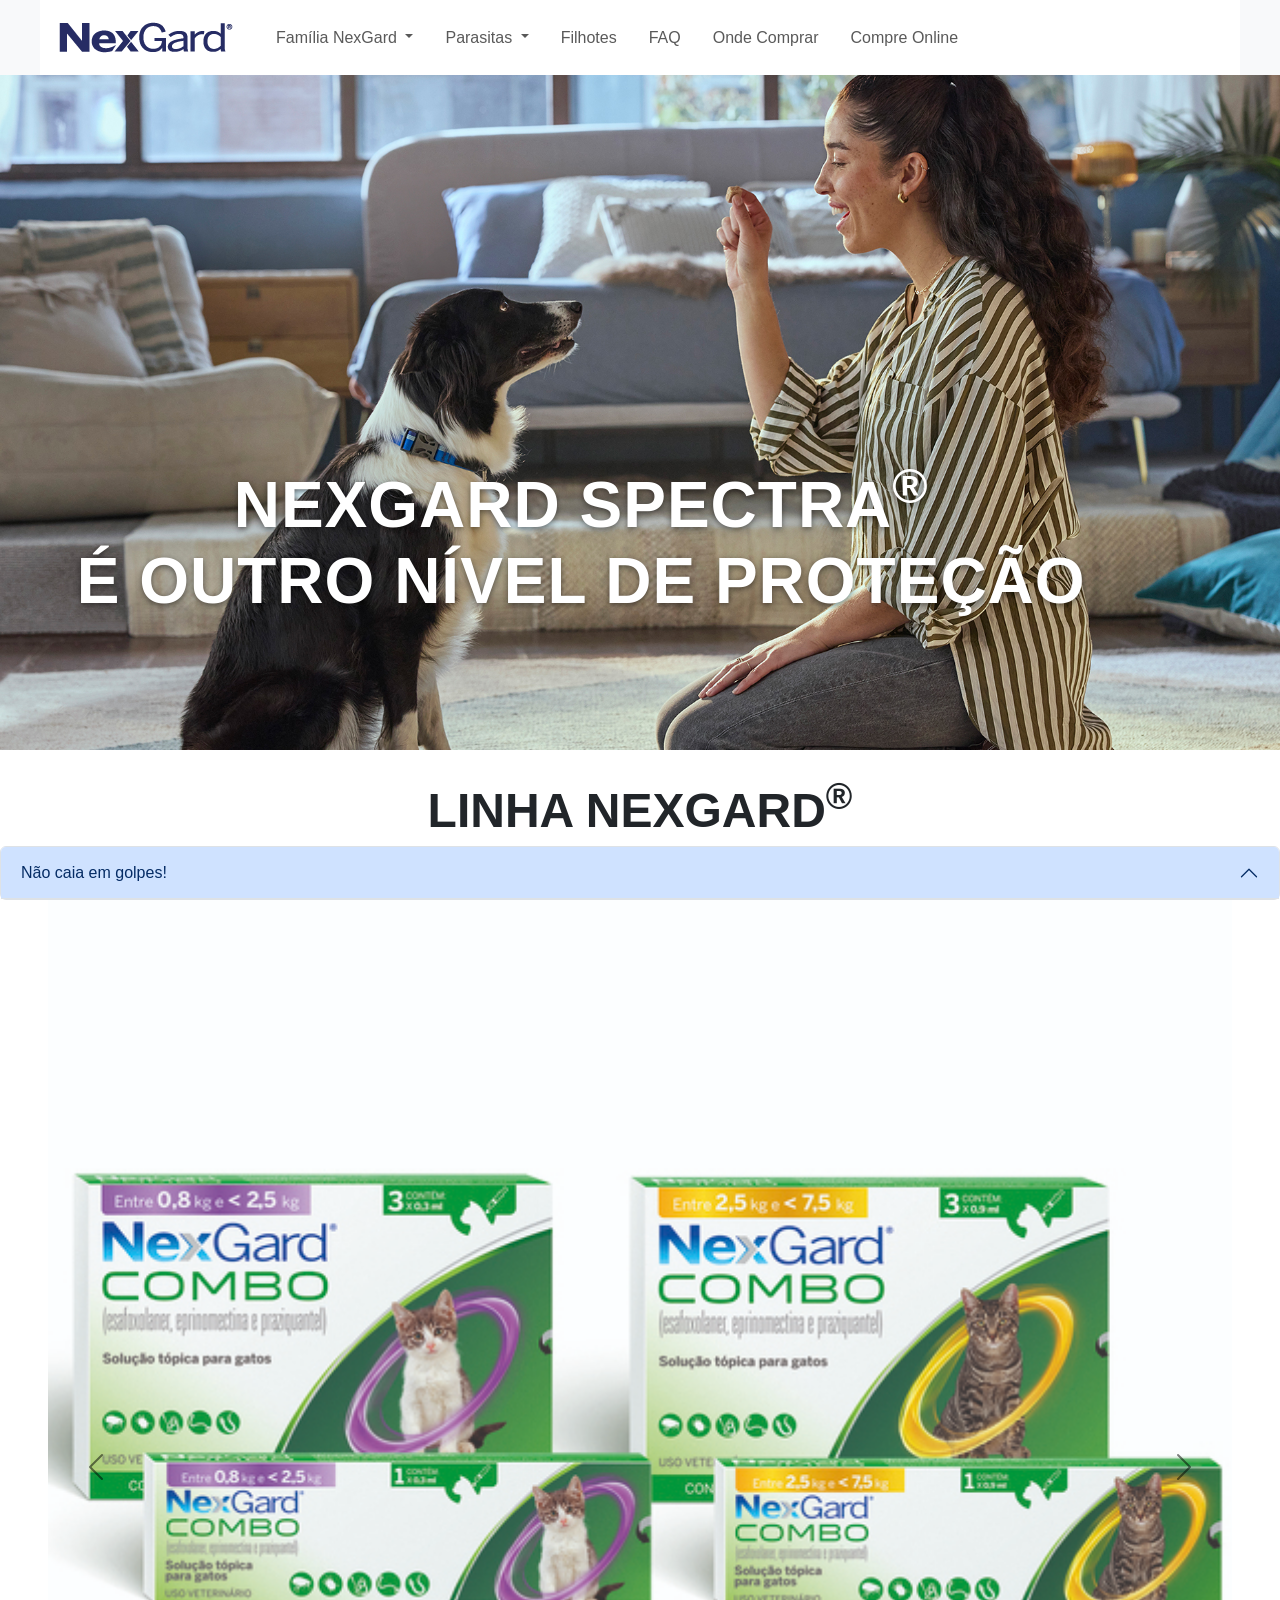
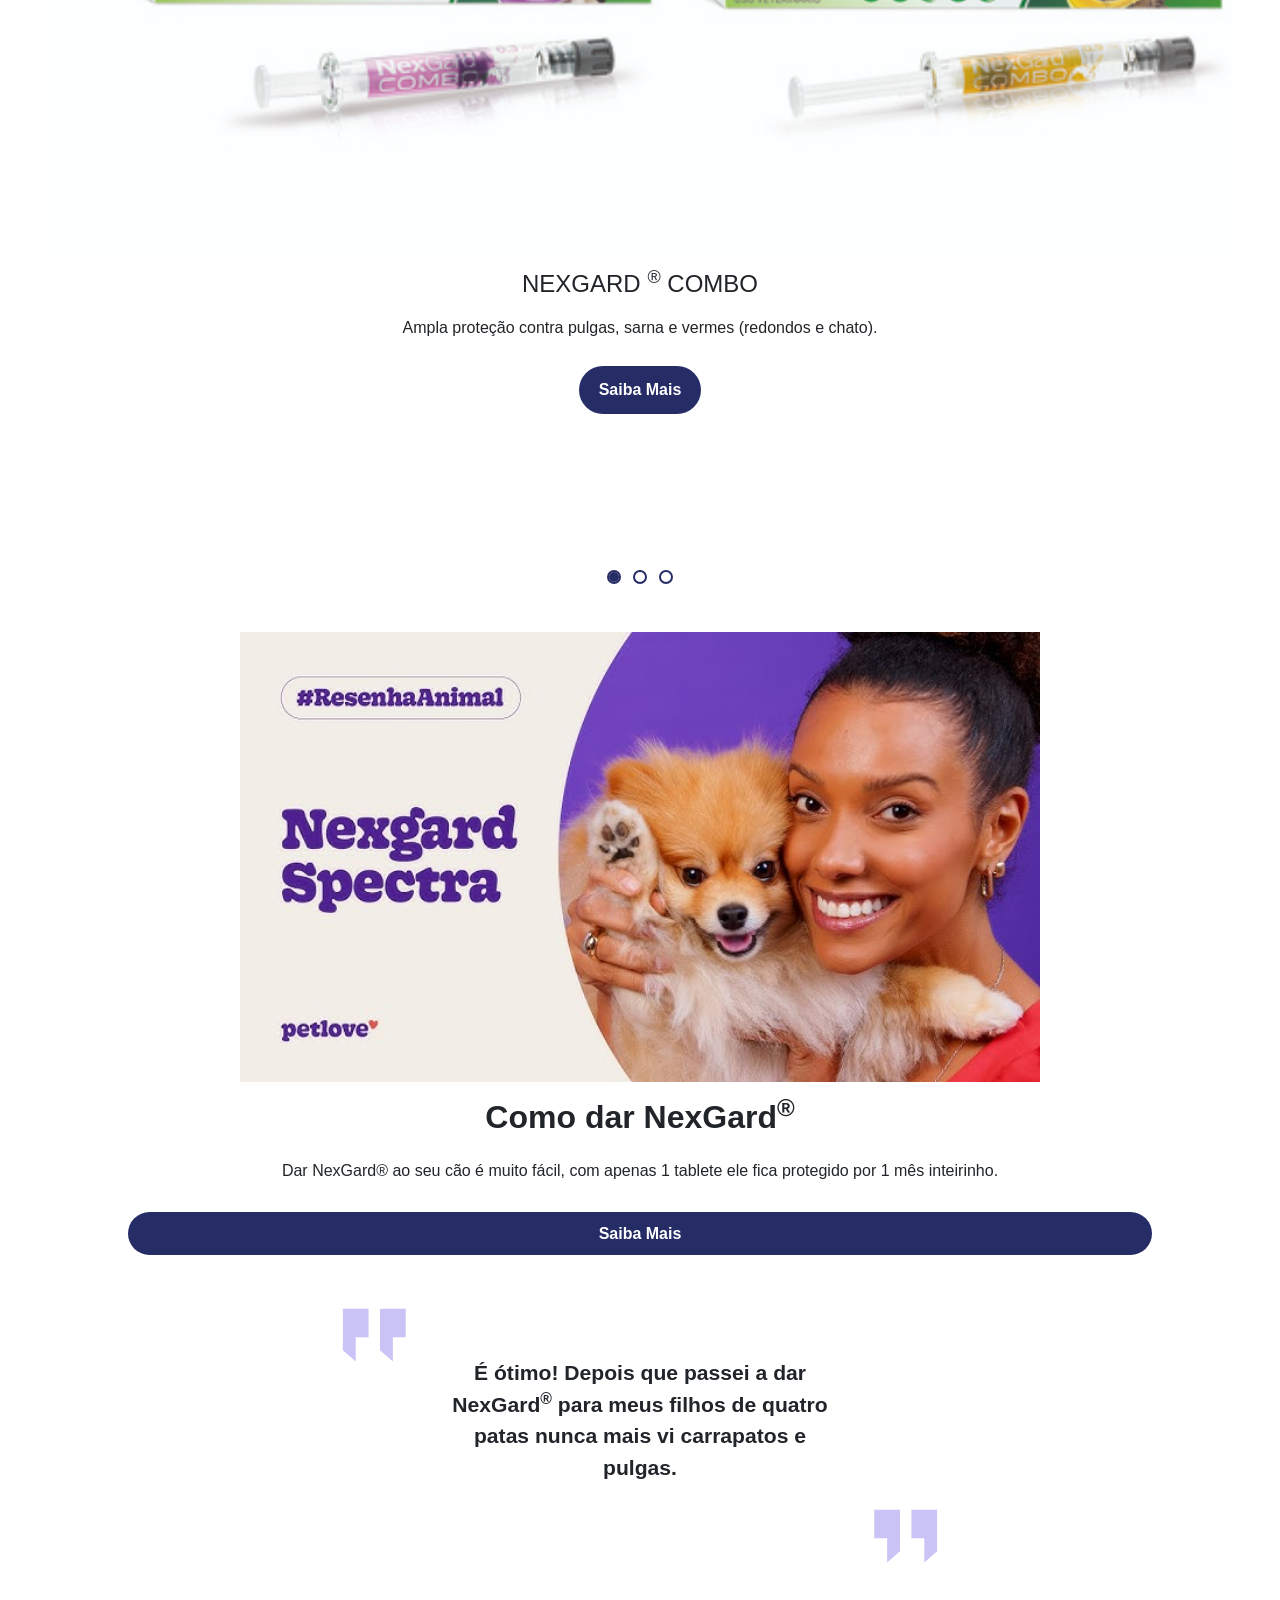
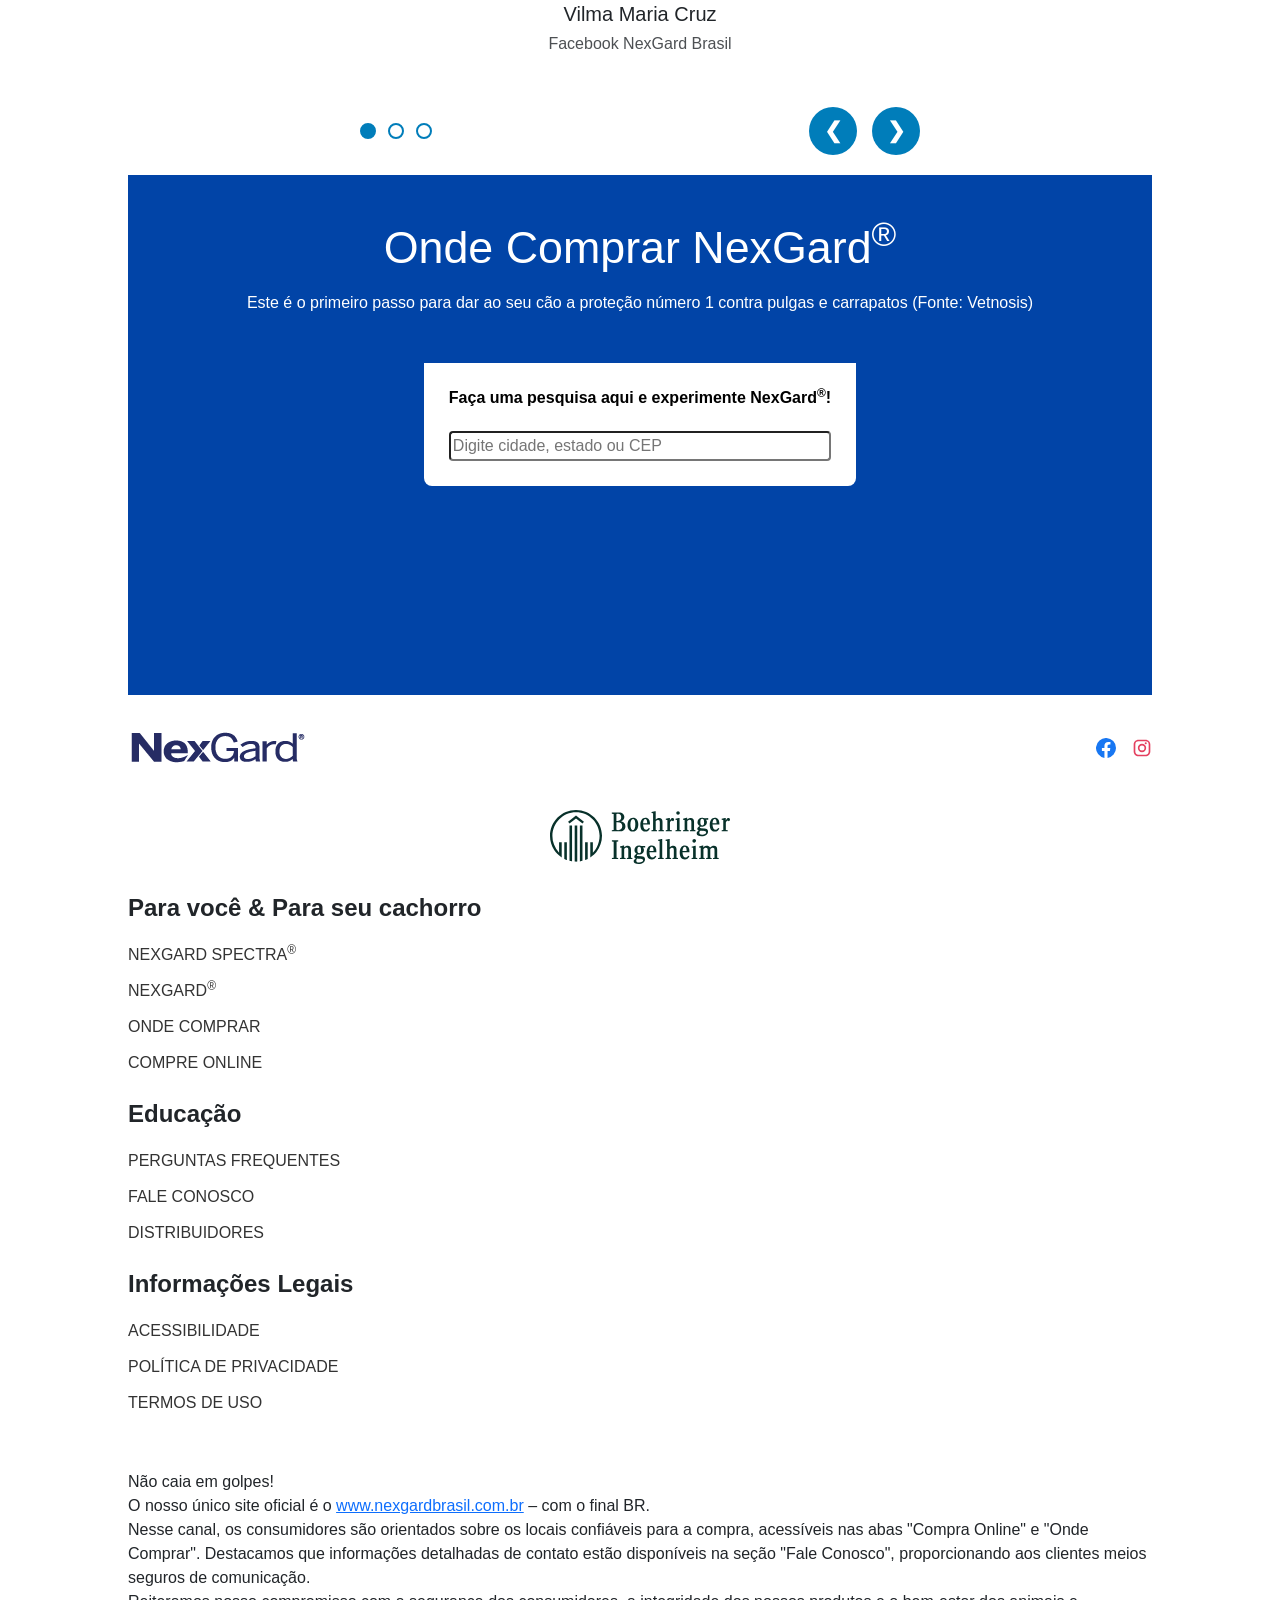
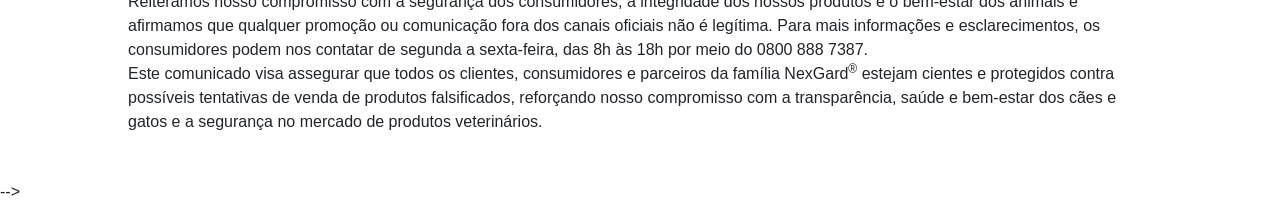
<file: index.html>
<!DOCTYPE html>
<html lang="pt-br">

<head>
    <meta charset="UTF-8">
    <meta name="viewport" content="width=device-width, initial-scale=1.0">
    <title>Nexgard</title>
    <link href="https://cdn.jsdelivr.net/npm/bootstrap@5.3.8/dist/css/bootstrap.min.css" rel="stylesheet"
        integrity="sha384-sRIl4kxILFvY47J16cr9ZwB07vP4J8+LH7qKQnuqkuIAvNWLzeN8tE5YBujZqJLB" crossorigin="anonymous">
    <link rel="stylesheet" href="css/style.css">
    <link rel="stylesheet" href="https://cdn.jsdelivr.net/npm/bootstrap-icons@1.11.3/font/bootstrap-icons.min.css">

</head>

<body>
    <header>
        <!-- Navegação -->
        <nav class="navbar navbar-expand-lg bg-body-tertiary">
            <div class="container-fluid nav_tamanho">

                
                <!-- Logo da marca -->
                <a class="navbar-brand" href="#" style="margin-left: 16px;">
                    <img src="./img/img-logo-nexgard.png" alt="Logo da marca Nexgard">
                </a>

                <button class="navbar-toggler" type="button" data-bs-toggle="collapse"
                    data-bs-target="#navbarSupportedContent" aria-controls="navbarSupportedContent"
                    aria-expanded="false" aria-label="Toggle navigation" style="margin-right: 16px;">
                    <span class="navbar-toggler-icon"></span>
                </button>

                <div class="collapse navbar-collapse nav_topo" id="navbarSupportedContent">

                    <!-- Navegação Conteúdo do Hambúrguer -->
                    <ul class="navbar-nav me-auto mb-2 mb-lg-0 ">

                        <!-- Redes sociais (só aparecem dentro do menu mobile/hambúrguer) -->
                        <li class="nav-item d-lg-none">
                            <div class="redes_sociais">
                                <a class="nav-link redes_sociais_itens" href="#">INSTAGRAM</a>
                                <a class="nav-link redes_sociais_itens" href="#">FACEBOOK</a>
                            </div>
                        </li>
                        <li class="d-lg-none">
                            <hr class="hr_eventos">
                        </li>

                        <!-- Primeiro Dropdown -->
                        <li class="nav-item dropdown">
                            <a class="nav-link dropdown-toggle" href="#" role="button" data-bs-toggle="dropdown"
                                aria-expanded="false">
                                Família NexGard
                            </a>
                            <ul class="dropdown-menu">
                                <li><a class="dropdown-item" href="#">Todos os produtos</a></li>
                                <li><a class="dropdown-item" href="#">NexGard</a></li>
                                <li><a class="dropdown-item" href="#">NexGard Spectra</a></li>
                                <li><a class="dropdown-item" href="#">NEXGARD COMBO</a></li>
                            </ul>
                        </li>
                        <li class="d-lg-none">
                            <hr class="hr_eventos">
                        </li>

                        <!-- Segundo Dropdown -->
                        <li class="nav-item dropdown">
                            <a class="nav-link dropdown-toggle" href="#" role="button" data-bs-toggle="dropdown"
                                aria-expanded="false">
                                Parasitas
                            </a>
                            <ul class="dropdown-menu">
                                <li><a class="dropdown-item" href="#">Tudo</a></li>
                                <li><a class="dropdown-item" href="#">Pulgas</a></li>
                                <li><a class="dropdown-item" href="#">Carrapatos</a></li>
                                <li><a class="dropdown-item" href="#">Sarnas</a></li>
                                <li><a class="dropdown-item" href="#">Vermes intestinais</a></li>
                            </ul>
                        </li>
                        <li class="d-lg-none">
                            <hr class="hr_eventos">
                        </li>

                        <!-- Outros links -->
                        <li class="nav-item"><a class="nav-link" href="#">Filhotes</a></li>
                        <li class="d-lg-none">
                            <hr class="hr_eventos">
                        </li>

                        <li class="nav-item"><a class="nav-link" href="#">FAQ</a></li>
                        <li class="d-lg-none">
                            <hr class="hr_eventos">
                        </li>

                        <li class="nav-item"><a class="nav-link" href="#">Onde Comprar</a></li>
                        <li class="d-lg-none">
                            <hr class="hr_eventos">
                        </li>

                        <li class="nav-item"><a class="nav-link" href="#">Compre Online</a></li>

                    </ul>
                </div>
            </div>
        </nav>
    </header>

    <main>
        <!-- Banner: uma única <picture>, troca de imagem conforme o tamanho de tela -->     
        <div class="banner-wrapper">
            <picture>
                <source media="(min-width: 768px)" srcset="./img/Nexgard-Banner.jpg">
                <img src="./img/Nexgard-Banner-menor.jpg" alt="Nexgard Spectra é outro nível de proteção"
                    class="banner-img">
            </picture>

            <div class="conteudo-banner">
                <h3>NEXGARD SPECTRA<sup>®</sup>
                    <br>
                    É OUTRO NÍVEL DE PROTEÇÃO
                </h3>
            </div>
        </div>

        <!-- Carrosel de vendas de produtos -->
        <div id="carouselProdutos" class="carousel slide">
            <div class="carousel-indicators">
                <button type="button" data-bs-target="#carouselProdutos" data-bs-slide-to="0" class="active"
                    aria-current="true" aria-label="Slide 1"></button>
                <button type="button" data-bs-target="#carouselProdutos" data-bs-slide-to="1"
                    aria-label="Slide 2"></button>
                <button type="button" data-bs-target="#carouselProdutos" data-bs-slide-to="2"
                    aria-label="Slide 3"></button>
            </div>
            <h2 id="linha-nexgard">LINHA NEXGARD<sup>®</sup></h2>
            <div class="carousel-inner">

                <div class="carousel-item active">

                    <div class="carrosel-conteudo ">

                        <img src="./img/foto-gatos-seringa (2).jpg" class="d-block w-100" alt="...">
                        <h4>NEXGARD <sup>®</sup> COMBO</h4>
                        <p>Ampla proteção contra pulgas, sarna e vermes (redondos e chato).</p>
                        <a href="#">Saiba Mais</a>
                    </div>
                </div>

                <div class="carousel-item">
                    <div class="carrosel-conteudo ">
                        <img src="./img/Nexgard Embalagens.jpg" class="d-block w-100" alt="...">
                        <h4>NEXGARD <sup>®</sup></h4>
                        <p>Proteção na medida certa contra pulgas e carrapatos.</p>
                        <a href="#">Saiba Mais</a>
                    </div>
                </div>
                <div class="carousel-item">
                    <div class="carrosel-conteudo ">
                        <img src="./img/Spectra Embalagens.jpg" class="d-block w-100" alt="...">
                        <h4>NEXGARD SPECTRA<sup>®</sup></h4>
                        <p>Proteção completa contra sarnas, pulgas, carrapatos e até vermes.</p>
                        <a href="#">Saiba Mais</a>
                    </div>
                </div>
            </div>
            <button class="carousel-control-prev" type="button" data-bs-target="#carouselProdutos" data-bs-slide="prev">
                <span class="carousel-control-prev-icon" aria-hidden="true"></span>
                <span class="visually-hidden">Previous</span>
            </button>
            <button class="carousel-control-next" type="button" data-bs-target="#carouselProdutos" data-bs-slide="next">
                <span class="carousel-control-next-icon" aria-hidden="true"></span>
                <span class="visually-hidden">Next</span>
            </button>
        </div>

        <!-- Videos -->
         <div class="video">
            <img src="./img/substituto-video.jpg" alt="">
            <h2>Como dar NexGard<sup>®</sup></h2>
            <p>Dar NexGard® ao seu cão é muito fácil, com apenas 1 tablete ele fica protegido por 1 mês inteirinho. </p>
            <a href="#">Saiba Mais</a>
        </div>

        <!-- Carrossel de comentários -->
        <div id="carouselComentarios" class="carousel slide">

            <!-- Parte de Conteudo Carrosel -->
            <div class="carousel-inner">

                <!-- Slide 1 -->
                <div class="carousel-item active">
                    <div class="comentarios">
                        <div class="texto-comentario">
                            <svg xmlns="http://www.w3.org/2000/svg" viewBox="0 0 56 45" class="aspas-svg">
                                <g fill="#C9C4F5">
                                    <path d="M2 4h18v20H11v17L2 33V4z" />
                                    <path d="M28 4h18v20H37v17l-9-8V4z" />
                                </g>
                            </svg>

                            <h4>
                                É ótimo! Depois que passei a dar
                                NexGard<sup>®</sup> para meus filhos de
                                quatro patas nunca mais vi carrapatos
                                e pulgas.
                            </h4>

                            <svg xmlns="http://www.w3.org/2000/svg" viewBox="0 0 56 45" class="aspas-svg-invertida">
                                <g fill="#C9C4F5">
                                    <path d="M2 4h18v20H11v17L2 33V4z" />
                                    <path d="M28 4h18v20H37v17l-9-8V4z" />
                                </g>
                            </svg>
                        </div>
                        <div class="pessoas">
                            <h5>Vilma Maria Cruz</h5>
                            <h6>Facebook NexGard Brasil</h6>
                        </div>

                    </div>
                </div>

                <!-- Slide 2 -->
                <div class="carousel-item">

                    <div class="comentarios">
                        <div class="texto-comentario">
                            <svg xmlns="http://www.w3.org/2000/svg" viewBox="0 0 56 45" class="aspas-svg">
                                <g fill="#C9C4F5">
                                    <path d="M2 4h18v20H11v17L2 33V4z" />
                                    <path d="M28 4h18v20H37v17l-9-8V4z" />
                                </g>
                            </svg>

                            <h4>
                                Nossos peludinhos livres de pulgas
                                e carrapatos só com NexGard<sup>®</sup>.
                                Esse sim é diferente.
                            </h4>

                            <svg xmlns="http://www.w3.org/2000/svg" viewBox="0 0 56 45" class="aspas-svg-invertida">
                                <g fill="#C9C4F5">
                                    <path d="M2 4h18v20H11v17L2 33V4z" />
                                    <path d="M28 4h18v20H37v17l-9-8V4z" />
                                </g>
                            </svg>
                        </div>
                        <div class="pessoas">
                            <h5>Wilson Silla</h5>
                            <h6>Facebook NexGard Brasil</h6>
                        </div>
                    </div>

                </div>

                <!-- Slide 3 -->
                <div class="carousel-item">

                    <div class="comentarios">
                        <div class="texto-comentario">
                            <svg xmlns="http://www.w3.org/2000/svg" viewBox="0 0 56 45" class="aspas-svg">
                                <g fill="#C9C4F5">
                                    <path d="M2 4h18v20H11v17L2 33V4z" />
                                    <path d="M28 4h18v20H37v17l-9-8V4z" />
                                </g>
                            </svg>

                            <h4>
                                Gosto do resultado nos meus cães.
                            </h4>

                            <svg xmlns="http://www.w3.org/2000/svg" viewBox="0 0 56 45" class="aspas-svg-invertida">
                                <g fill="#C9C4F5">
                                    <path d="M2 4h18v20H11v17L2 33V4z" />
                                    <path d="M28 4h18v20H37v17l-9-8V4z" />
                                </g>
                            </svg>
                        </div>

                        <div class="pessoas">
                            <h5>Vladimir Ramos</h5>
                            <h6>Facebook NexGard Brasil</h6>
                        </div>

                    </div>

                </div>

            </div>

            <div class="comentarios-navegacao">

                <div class="comentarios-indicadores">

                    <button type="button" data-bs-target="#carouselComentarios" data-bs-slide-to="0" class="active">
                    </button>

                    <button type="button" data-bs-target="#carouselComentarios" data-bs-slide-to="1">
                    </button>

                    <button type="button" data-bs-target="#carouselComentarios" data-bs-slide-to="2">
                    </button>

                </div>

                <div class="comentarios-setas">

                    <button class="seta" type="button" data-bs-target="#carouselComentarios" data-bs-slide="prev">

                        ❮

                    </button>

                    <button class="seta" type="button" data-bs-target="#carouselComentarios" data-bs-slide="next">

                        ❯

                    </button>

                </div>

            </div>

        </div>

        <!-- Onde comprar -->
        <div class="onde-comprar">
            <h2>Onde Comprar NexGard<sup>®</sup></h2>
            <p>Este é o primeiro passo para dar ao seu cão a proteção número 1 contra pulgas e carrapatos (Fonte:
                Vetnosis)</p>
            <div class="caixa">
                <h3>Faça uma pesquisa aqui e experimente NexGard<sup>®</sup>!</h3>
                <form action="">
                    <input type="text" id="local" placeholder="Digite cidade, estado ou CEP">
                </form>
            </div>

        </div>

        <!-- Logo e redes sociais icones -->
        <div class="final">
            <img src="./img/img-logo-nexgard.png" alt="Logo da marca Nexgard">

            <!-- Redes sociais icones -->
            <div style="display:flex; gap:16px; align-items:center;">
                <!-- Facebook -->
                <a href="https://www.facebook.com/brasilnexgard/" target="_blank" title="Facebook">
                    <svg xmlns="http://www.w3.org/2000/svg" width="20" height="20" fill="#1877F2" viewBox="0 0 24 24">
                        <path
                            d="M24 12a12 12 0 1 0-13.88 11.85v-8.39H7.08V12h3.04V9.36c0-3 1.79-4.67 4.53-4.67 1.31 0 2.68.23 2.68.23v2.95h-1.51c-1.49 0-1.95.93-1.95 1.88V12h3.32l-.53 3.46h-2.79v8.39A12 12 0 0 0 24 12z" />
                    </svg>
                </a>

                <!-- Instagram -->
                <a href="https://www.instagram.com/nexgardbrasil/" target="_blank" title="Instagram">
                    <svg xmlns="http://www.w3.org/2000/svg" width="20" height="20" fill="#E4405F" viewBox="0 0 24 24">
                        <path
                            d="M7.75 2C4.57 2 2 4.57 2 7.75v8.5C2 19.43 4.57 22 7.75 22h8.5C19.43 22 22 19.43 22 16.25v-8.5C22 4.57 19.43 2 16.25 2h-8.5zm0 2h8.5A3.75 3.75 0 0 1 20 7.75v8.5A3.75 3.75 0 0 1 16.25 20h-8.5A3.75 3.75 0 0 1 4 16.25v-8.5A3.75 3.75 0 0 1 7.75 4zm8.75 1a1.25 1.25 0 1 0 0 2.5 1.25 1.25 0 0 0 0-2.5zM12 7a5 5 0 1 0 5 5 5 5 0 0 0-5-5zm0 2a3 3 0 1 1-3 3 3 3 0 0 1 3-3z" />
                    </svg>
                </a>
            </div>
        </div>
    </main>

    <footer>
        <div class="footer-top">
            <div class="caixa01">
                <img src="./img/Boehringer_Logo_RGB_Dark-Green.svg" alt="logo da Boehringer Ingelheim">


            </div>
            <div class="caixa02">
                <h4>Para você & Para seu cachorro</h4>

                <a href="https://nexgardbrasil.com.br/cachorro/produtos/nexgard-spectra">NEXGARD SPECTRA<sup>®</sup></a>
                <a href="https://nexgardbrasil.com.br/cachorro/produtos/nexgard">NEXGARD<sup>®</sup></a>
                <a href="https://nexgardbrasil.com.br/onde-comprar">ONDE COMPRAR</a>
                <a href="https://nexgardbrasil.com.br/compre-online">COMPRE ONLINE</a>
            </div>
            <div class="caixa03">
                <h4>Educação</h4>

                <a href="https://nexgardbrasil.com.br/perguntas-frequentes">PERGUNTAS FREQUENTES</a>
                <a href="https://nexgardbrasil.com.br/fale-conosco">FALE CONOSCO</a>
                <a href="https://nexgardbrasil.com.br/distribuidores">DISTRIBUIDORES</a>
            </div>
            <div class="caixa04">
                <h4>Informações Legais</h4>

                <a href="https://www.boehringer-ingelheim.com.br/acessibilidade-bi">ACESSIBILIDADE</a>
                <a href="https://www.boehringer-ingelheim.com.br/politica-de-privacidade">POLÍTICA DE PRIVACIDADE</a>
                <a href="https://www.boehringer-ingelheim.com.br/termos-de-uso">TERMOS DE USO</a>
            </div>
        </div>
        <div class="footer-bottom">
            <p>Não caia em golpes!&nbsp;<br>O nosso único site oficial é o <a
                    href="http://www.nexgardbrasil.com.br/">www.nexgardbrasil.com.br</a> – com o final BR.
                &nbsp;<br>Nesse canal, os consumidores são orientados sobre os locais confiáveis para a compra,
                acessíveis nas abas "Compra Online" e "Onde Comprar". Destacamos que informações detalhadas de contato
                estão disponíveis na seção "Fale Conosco", proporcionando aos clientes meios seguros de
                comunicação.&nbsp;<br>Reiteramos nosso compromisso com a segurança dos consumidores, a integridade dos
                nossos produtos e o bem-estar dos animais e afirmamos que qualquer promoção ou comunicação fora dos
                canais oficiais não é legítima. Para mais informações e esclarecimentos, os consumidores podem nos
                contatar de segunda a sexta-feira, das 8h às 18h por meio do 0800 888 7387.&nbsp;<br>Este comunicado
                visa assegurar que todos os clientes, consumidores e parceiros da família NexGard<sup>®</sup> estejam
                cientes e protegidos contra possíveis tentativas de venda de produtos falsificados, reforçando nosso
                compromisso com a transparência, saúde e bem-estar dos cães e gatos e a segurança no mercado de produtos
                veterinários.&nbsp;</p>
        </div>
    </footer>







    <!-- Não caia em golpes. depois tem que abrir --> -->
    <section>
        <div class="accordion" id="accordionExample">
            <div class="accordion-item">
                <h2 class="accordion-header">
                    <button class="accordion-button" type="button" data-bs-toggle="collapse"
                        data-bs-target="#collapseOne" aria-expanded="true" aria-controls="collapseOne">
                        Não caia em golpes!
                    </button>
                </h2>
                <div id="collapseOne" class="accordion-collapse collapse" data-bs-parent="#accordionExample">
                    <div class="accordion-body">
                        <p>O nosso único site oficial é o <a
                                href="https://nexgardbrasil.com.br">www.nexgardbrasil.com.br</a> – com o final BR.
                            &nbsp;<br>Nesse canal, os consumidores são orientados sobre os locais confiáveis para a
                            compra,
                            acessíveis nas abas "Compra Online" e "Onde Comprar". Destacamos que informações detalhadas
                            de
                            contato estão disponíveis na seção "Fale Conosco", proporcionando aos clientes meios seguros
                            de
                            comunicação.&nbsp;</p>
                        <p><br>Reiteramos nosso compromisso com a segurança dos consumidores, a integridade dos nossos
                            produtos e o bem-estar dos animais e afirmamos que qualquer promoção ou comunicação fora dos
                            canais oficiais não é legítima. Para mais informações e esclarecimentos, os consumidores
                            podem nos contatar de segunda a sexta-feira, das 8h às 18h por meio do 0800 888 7387.&nbsp;
                        </p>
                        <p><br>Este comunicado visa assegurar que todos os clientes, consumidores e parceiros da família
                            NEXGARD® estejam cientes e protegidos contra possíveis tentativas de venda de produtos
                            falsificados, reforçando nosso compromisso com a transparência, saúde e bem-estar dos cães e
                            gatos e a segurança no mercado de produtos veterinários.&nbsp;<br>&nbsp;</p>
                    </div>
                </div>
            </div>

        </div>
    </section>

    <script src="https://cdn.jsdelivr.net/npm/bootstrap@5.3.8/dist/js/bootstrap.bundle.min.js"
        integrity="sha384-FKyoEForCGlyvwx9Hj09JcYn3nv7wiPVlz7YYwJrWVcXK/BmnVDxM+D2scQbITxI"
        crossorigin="anonymous">
    </script>

    <script>
        const carousel = document.querySelector("#carouselComentarios");

        carousel.addEventListener("slid.bs.carousel", function (e) {

            const indicadores = document.querySelectorAll(".comentarios-indicadores button");

            indicadores.forEach(btn => btn.classList.remove("active"));

            indicadores[e.to].classList.add("active");

        });
    </script>
</body>

</html>
</file>
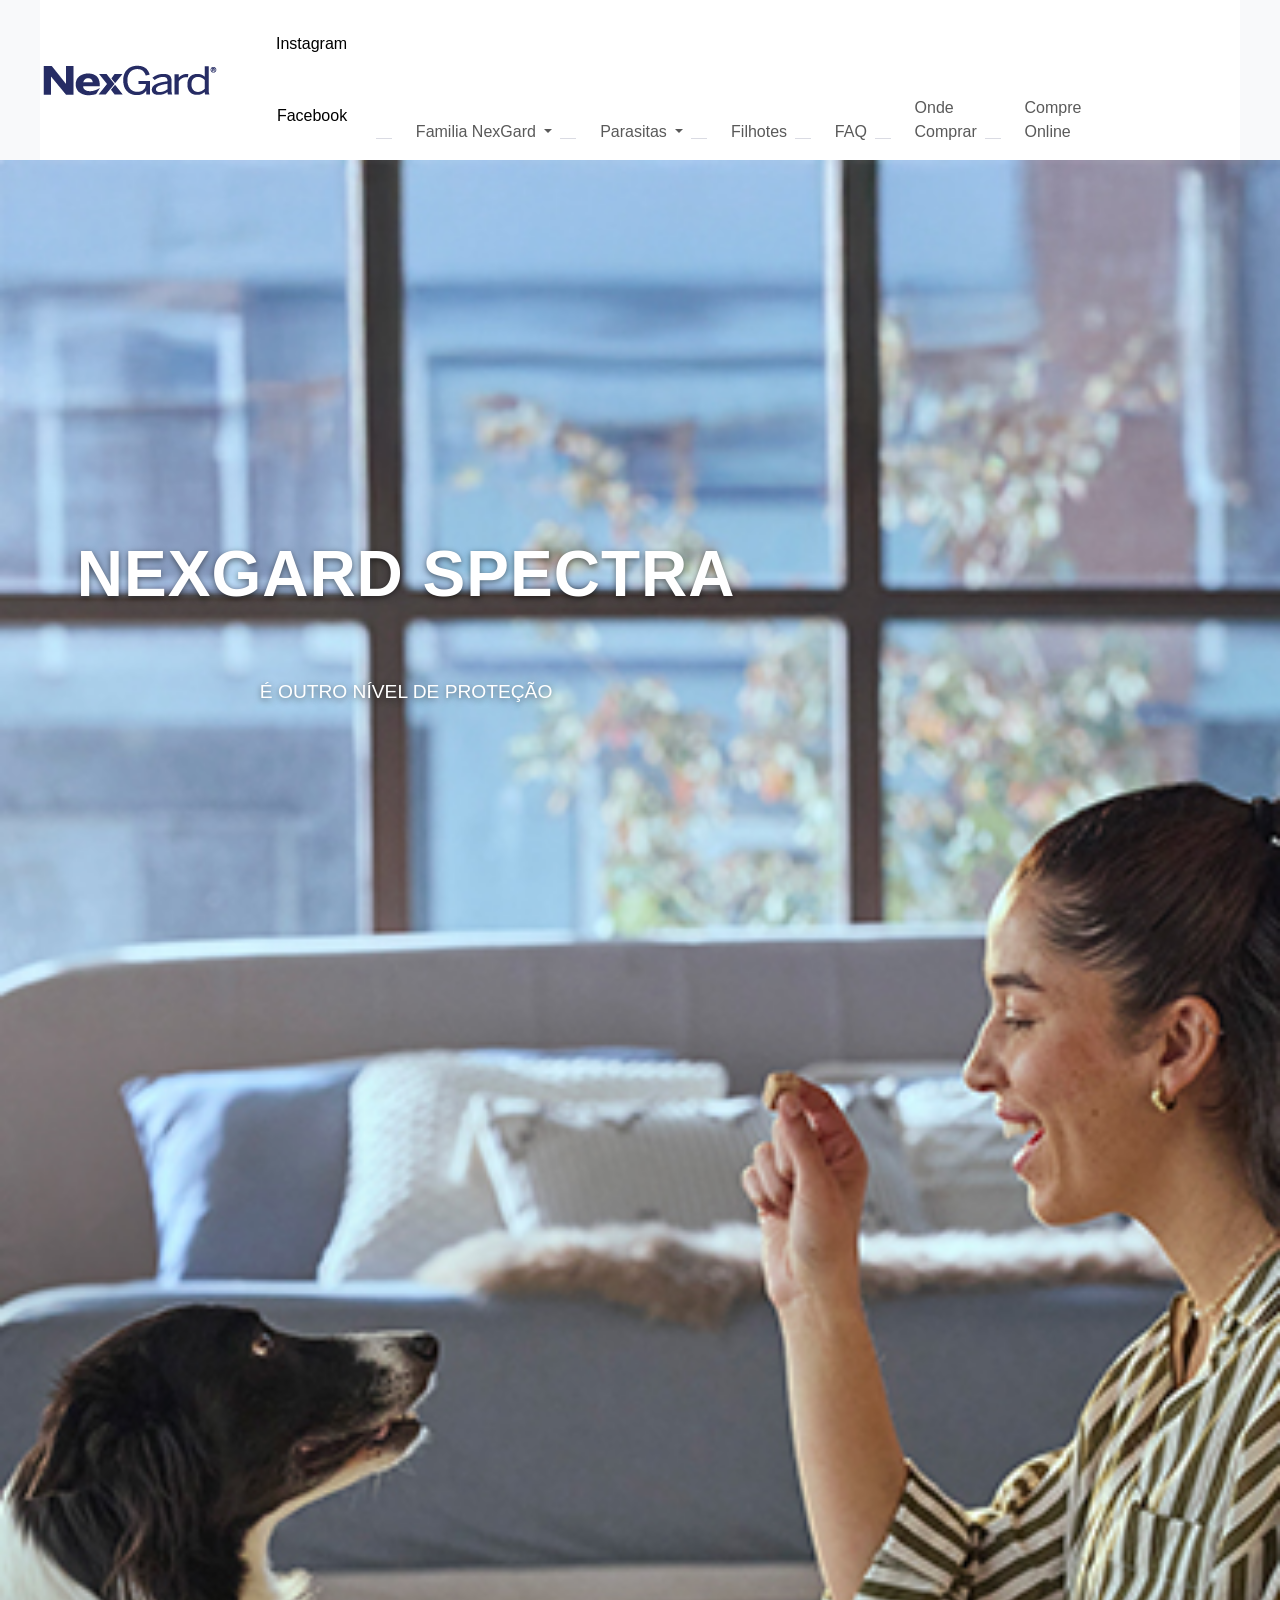
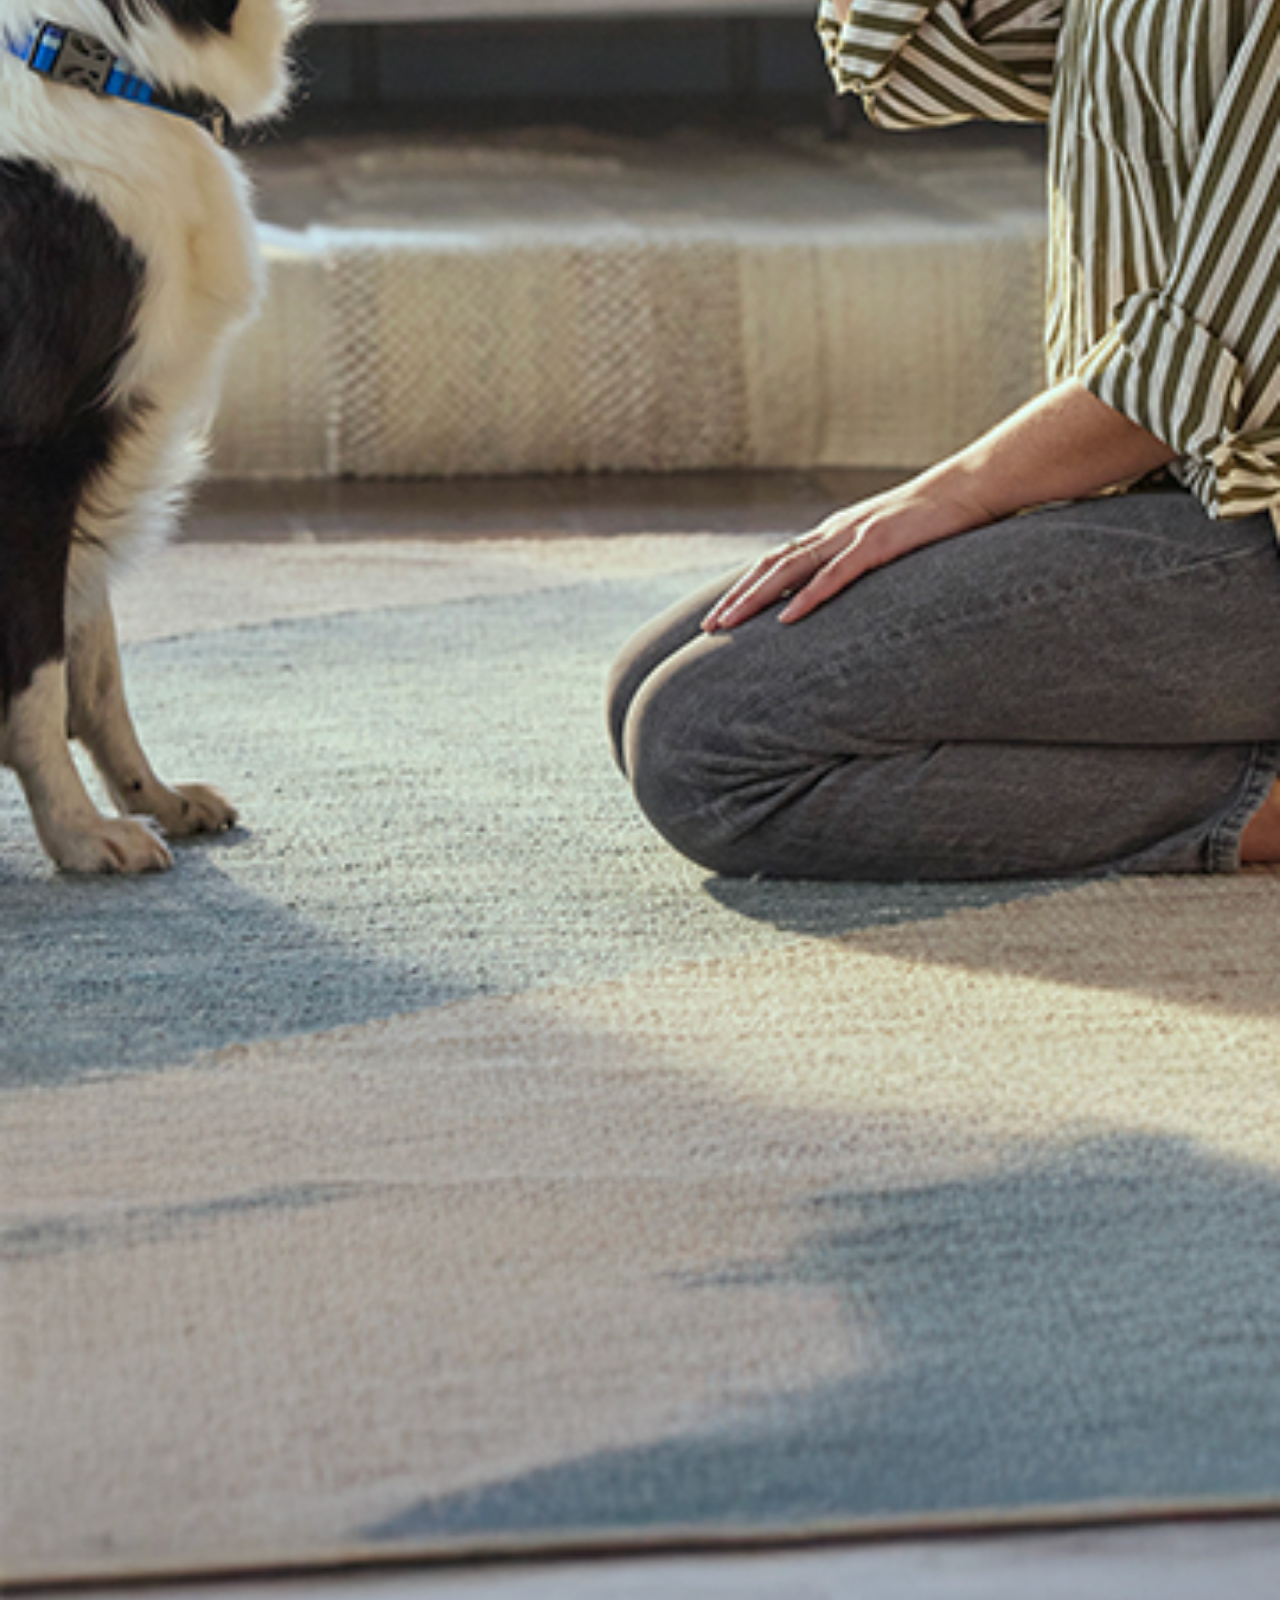
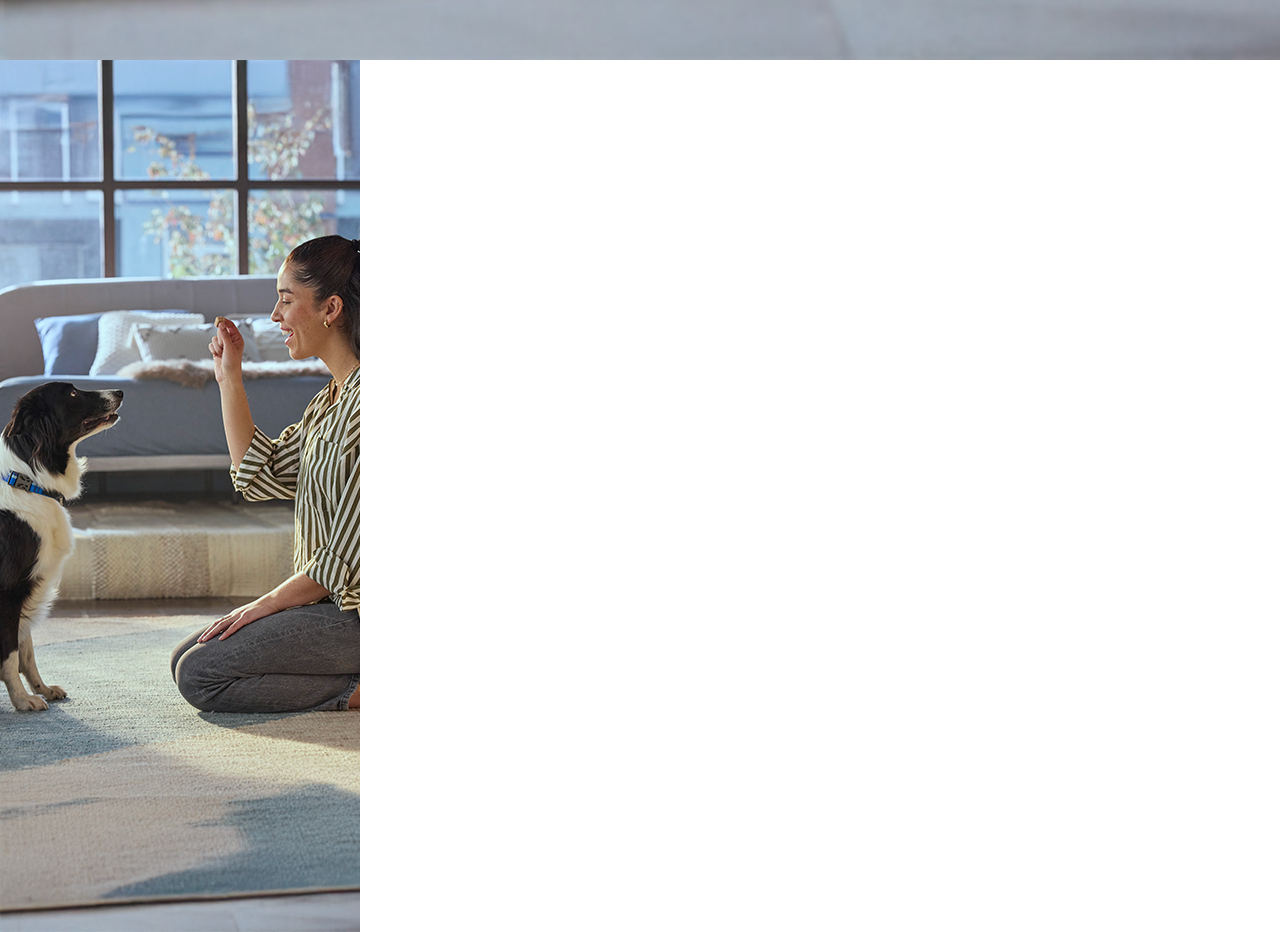
<file: oi.html>
<!DOCTYPE html>
<html lang="pt-br">

<head>
    <meta charset="UTF-8">
    <meta name="viewport" content="width=device-width, initial-scale=1.0">
    <title>Nexgard</title>
    <link href="https://cdn.jsdelivr.net/npm/bootstrap@5.3.8/dist/css/bootstrap.min.css" rel="stylesheet"
        integrity="sha384-sRIl4kxILFvY47J16cr9ZwB07vP4J8+LH7qKQnuqkuIAvNWLzeN8tE5YBujZqJLB" crossorigin="anonymous">
    <link rel="stylesheet" href="./css/style.css">

</head>

<body>
    <header>
        <!-- Navegação -->
        <nav class="navbar navbar-expand-lg bg-body-tertiary">
            <div class="container-fluid nav_tamanho ">

                <!-- Logo da marca -->
                <a class="navbar-brand" href="#"><img src="./img/img-logo-nexgard.png" alt="Logo da marca Nexgard"></a>

                <!-- Não sei -->
                <button class="navbar-toggler" type="button" data-bs-toggle="collapse"
                    data-bs-target="#navbarSupportedContent" aria-controls="navbarSupportedContent"
                    aria-expanded="false" aria-label="Toggle navigation">
                    <span class="navbar-toggler-icon"></span>
                </button>
                <div class="collapse navbar-collapse nav_topo" id="navbarSupportedContent">

                    <!-- Navegação Conteudo do Hamburguer -->
                    <ul class="navbar-nav me-auto mb-2 mb-lg-0 align-items-end">
                        <!-- Redes sociais -->
                        <div class="redes_sociais">
                            <li class="nav-item redes_sociais_itens">
                                <a class="nav-link active" aria-current="page" href="#">Instagram</a>
                            </li>
                            <li class="nav-item redes_sociais_itens">
                                <a class="nav-link active" aria-current="page" href="#">Facebook</a>
                            </li>
                        </div>

                        <!-- 2 Dropdown - Primeiro Dropdown -->
                        <hr class="hr_eventos">
                        <li class="nav-item dropdown">
                            <a class="nav-link dropdown-toggle" href="#" role="button" data-bs-toggle="dropdown"
                                aria-expanded="false">
                                Familia NexGard
                            </a>
                            <ul class="dropdown-menu">
                                <li><a class="dropdown-item" href="#">Todos os produtos</a></li>
                                <li><a class="dropdown-item" href="#">NexGard</a></li>
                                <li><a class="dropdown-item" href="#">NexGard Spectra</a></li>
                                <li><a class="dropdown-item" href="#">NEXGARD COMBO</a></li>
                            </ul>
                        </li>

                        <!-- Segundo Dropdown -->
                        <hr class="hr_eventos">
                        <li class="nav-item dropdown">
                            <a class="nav-link dropdown-toggle" href="#" role="button" data-bs-toggle="dropdown"
                                aria-expanded="false">
                                Parasitas
                            </a>
                            <ul class="dropdown-menu">
                                <li><a class="dropdown-item" href="#">Tudo</a></li>
                                <li><a class="dropdown-item" href="#">Pulgas</a></li>
                                <li><a class="dropdown-item" href="#">Carrapatos</a></li>
                                <li><a class="dropdown-item" href="#">Sarnas</a></li>
                                <li><a class="dropdown-item" href="#">Vermes intestinais</a></li>

                            </ul>
                        </li>

                        <!-- Lista de outros links da nav -->
                        <hr class="hr_eventos">
                        <li class="nav-item">
                            <a class="nav-link" href="#">Filhotes</a>
                        </li>
                        <hr class="hr_eventos">

                        <li class="nav-item">
                            <a class="nav-link" href="#">FAQ</a>
                        </li>
                        <hr class="hr_eventos">

                        <li class="nav-item">
                            <a class="nav-link" href="#">Onde Comprar</a>
                        </li>
                        <hr class="hr_eventos">

                        <li class="nav-item">
                            <a class="nav-link" href="#">Compre Online</a>
                        </li>
                    </ul>
                </div>
            </div>
        </nav>
    </header>
    <main>
        <!-- Banner -->
        <div class="banner-mobile">
            <picture><img src="./img/Nexgard-Banner-menor.jpg" alt="Nexgard Spectra é outro nível de proteção" class="img-fluid w-100">
            </picture>
        </div>
        <div class="banner">
            <picture>
                <img src="./img/Nexgard-Banner-menor.jpg" alt="Nexgard Spectra é outro nível de proteção" class="img-fluid">
            </picture>
        </div>
        <div class="conteudo-banner">
            <h3>NEXGARD SPECTRA </h3>
            <br></br>
            <p>É OUTRO NÍVEL DE PROTEÇÃO</p>
        </div>


    </main>




    <script src="https://cdn.jsdelivr.net/npm/bootstrap@5.3.8/dist/js/bootstrap.bundle.min.js"
        integrity="sha384-FKyoEForCGlyvwx9Hj09JcYn3nv7wiPVlz7YYwJrWVcXK/BmnVDxM+D2scQbITxI"
        crossorigin="anonymous"></script>
</body>

</html>
</file>
<file: css/style.css>
* --- Para não interferir no bootstrap --- */
*,
*::before,
*::after {
    box-sizing: border-box;
}

body {
    font-family: Arial, Helvetica, sans-serif;
}

/* ===== NAVBAR ===== */

.navbar {
    padding: 0;
    margin: 0 ;
}

.nav_tamanho {
    width: 100%;
    max-width: 1200px;
    margin: 0 auto;
    padding: 0;
    display: flex;
    background-color: rgb(255, 255, 255);

}

.nav_topo {
    width: 100%;
    padding: 0;
    box-shadow: rgba(50, 50, 93, 0.25) 0px 30px 60px -12px inset, rgba(0, 0, 0, 0.3) 0px 18px 36px -18px inset;
}

.nav-item {
    margin-left: 1rem;
    font-size: 1rem;
    margin-top: 8px;
    margin-bottom: 8px;
}

.hr_eventos {
    width: 95%;
    height: 1px;
    background-color: #6c718f;
    border: none;
    margin: 2.5% auto;
}

.redes_sociais {
    display: flex;
    flex-direction: column;
    align-items: flex-end;
    margin: 16px;
    gap: 16px;
    font-size: 16px;
    font-weight: 500;

}

.redes_sociais_itens {
    margin-right: 5px;
}

.redes_sociais_itens:hover {
    opacity: 0.6;
}

/* ===== BANNER ===== */

.banner-wrapper {
    position: relative;
    overflow: hidden;
}

.banner-img {
    display: block;
    width: 100%;
    height: 100vh;
    /* tela cheia no desktop */
    object-fit: cover;
}

.conteudo-banner {
    position: absolute;
    top: 70%;
    left: 6%;
    max-width: 90%;
    transform: translateY(-50%);
    color: #fff;
    text-shadow: 0 2px 6px rgba(0, 0, 0, 0.5);
    font-size: larger;
    text-align: center;
}

.conteudo-banner h3 {
    width: 100%;
    font-size: clamp(3rem, 6vw, 4rem);
    font-weight: 700;
    letter-spacing: 1px;
    margin-bottom: 0.5rem;

}

.accordion {
    position: fixed;
    bottom: 0;
    left: 0;
    width: 100%;
}

.accordion-body {
    height: 140px;
    overflow: auto;
}

/* ===== Carrosel ====== */

#linha-nexgard {
    margin-top: 2rem;
    font-weight: bold;
    font-size: 48px;
    line-height: 1.2;
    text-transform: uppercase;
    text-align: center;

}

.carrosel-conteudo {
    width: 100%;
    display: flex;
    min-height: 550px;
    flex-direction: column;
    align-items: center;
    justify-content: flex-end;
    padding: 3rem 3rem;
    gap: 0.6rem;
}

.carrosel-conteudo a {
    background-color: #262c65;
    border-radius: 2rem;
    padding: 12px 20px;
    color: white;
    text-decoration: none;
    font-weight: 700;
}

.carrosel-conteudo p {
    text-align: center;
}

.botao-carousel {
    width: 55px;
    height: 55px;
    top: 50%;
    transform: translateY(-50%);
    border-radius: 50%;
    background-color: rgba(128, 128, 128, 0.5);
    /* Cinza transparente */
    transition: 0.3s;
}

.botao-carousel:hover {
    background-color: rgba(128, 128, 128, 0.8);
}

.carousel-control-prev-icon,
.carousel-control-next-icon {
    filter: invert(1);
    /* Ícones brancos */
}

/* Indicadores do carrossel */
.carousel-indicators [data-bs-target] {
    width: 10px;
    height: 10px;
    border-radius: 50%;
    border: 2px solid #262c65;
    /* Azul */
    background-color: transparent;
    /* Rosquinha */
    opacity: 1;
    margin: 0 6px;
    transition: all 0.3s ease;
}

#carouselProdutos .carousel-indicators {
    bottom: -48px;
}

/* Indicador ativo */
.carousel-indicators .active {
    background-color: #262c65;
    /* Bolinha azul */
    border-color: #262c65;
}

/* ===== Video ===== */

.video {
    margin-top: 5rem;
    width: 100%;
    display: flex;
    line-height: 1.2;
    text-align: center;
    flex-direction: column;
    align-items: center;
    gap: 1rem;
}

.video img {
    max-width: 800px;
    width: 100%;
}

.video h2 {
    width: 80vw;
    font-size: 32px;
    font-weight: 600;
}

.video p {
    width: 80vw;
}

.video a {
    background-color: #262c65;
    border-radius: 2rem;
    width: 80vw;
    color: white;
    text-decoration: none;
    padding: 12px 0;
    font-weight: 700;
}

/* ==== Comentarios ==== */
.comentarios {
    position: relative;
    width: 80%;
    max-width: 700px;
    min-height: 320px;
    margin: 2rem auto 0;
    display: flex;
    flex-direction: column;
    justify-content: center;
}

.aspas-svg {
    position: absolute;
    top: 1rem;
    left: -20px;
    width: 5rem;
}

.aspas-svg-invertida {
    position: absolute;
    right: -20px;
    bottom: -15px;
    width: 5rem;
    transform: scaleX(-1);
}

.comentarios h4 {
    text-align: center;
    font-size: 1.32rem;
    line-height: 1.5;
    font-weight: 600;
    margin: 0 80px;
}

.texto-comentario {
    position: relative;
    padding: 70px 0px;
}

.pessoas {
    display: flex;
    flex-direction: column;
    align-items: center;
    margin-top: 3rem;
}

.pessoas h6 {
    font-weight: 100;
    opacity: 0.8;
}

/* ==== Parte de navegação do carrosel ==== */
/* Esconde os indicadores do Bootstrap */
#carouselComentarios .carousel-indicators {
    display: none;
}

#carouselComentarios{
    position: relative;
    max-width: 700px;
    margin: 0 auto;
    min-height: 520px;
    overflow:visible;
}

.carousel-inner{
    padding-bottom: 90px;
}

/* Navegação */
.comentarios-navegacao{
    position:absolute;
    bottom:20px;
    left:50%;
    transform:translateX(-50%);
    width:80%;
    max-width:700px;
    display:flex;
    justify-content:space-between;
    align-items:center;
    z-index:10;
}

/* Bolinhas */
.comentarios-indicadores {
    display: flex;
    gap: 12px;
}

.comentarios-indicadores button {
    width: 16px;
    height: 16px;
    border-radius: 50%;
    border: 2px solid #007dba;
    background: white;
    transition: .3s;
}

.comentarios-indicadores button.active {
    background: #007dba;

}

/* Setas */
.comentarios-setas {
    display: flex;
    gap: 15px;
}

.seta {
    width: 48px;
    height: 48px;
    border: none;
    border-radius: 50%;
    background: #007dba;
    color: white;
    font-size: 22px;
    font-weight: bold;
    transition: .3s;
}

.seta:hover {
    background: #4a55b5;
}

/* ===== Onde Comprar ===== */
.onde-comprar{
    width: 80%;
    height: 520px;
    background-color: #0144a7;
    display: flex;
    flex-direction: column;
    align-items: center;
    margin: 0 auto;
    padding: 30px 20px;
    color: white;
}

.onde-comprar h2{
    font-size: 2.8rem;
    text-align: center;
    margin: 16px
}


.caixa{
    margin: 32px 0 32px 0 ;
    padding: 25px 25px;
    background-color: #fff;
    color: black; 
    border-radius: 0px 0px 8px 8px;
    display: flex;
    flex-direction: column;
    gap: 16px;
}

.caixa h3{
    font-size: 1rem;
    font-weight: bold;
    text-align: center;
}

.caixa input{
    border-radius: 4px;
    width: 100%;
}

/* ==== Logo e redes sociais ==== */
.final{
    display: flex;
    width: 80%;
    margin: 20px auto;
    justify-content: space-between;
}

/* ==== rodape ==== */
.footer-top{
    width: 80%;
    margin: 30px auto;
    display: flex;
    flex-direction: column;
    align-items: center;
}

.caixa01{
    width: 100%;
    display: flex;
    justify-content: center;
    margin-bottom: 30px;
}

.caixa01 img{
    width: 180px;      /* ajuste conforme preferir */
    max-width: 100%;
    height: auto;
}

.caixa02,
.caixa03,
.caixa04{
    width: 100%;
    display: flex;
    flex-direction: column;
    gap: 12px;
    margin-bottom: 25px;
}

.caixa02 h4,
.caixa03 h4,
.caixa04 h4{
    font-size: 1.5rem;
    font-weight: bold;
}

.caixa02 a,
.caixa03 a,
.caixa04 a{
    text-decoration: none;
    color: #333;
}

.caixa02 a:hover,
.caixa03 a:hover,
.caixa04 a:hover{
    color: #007dba;
}

/* ==== Rodape 'nao caia em golpes' ==== */
.footer-bottom{
    width: 80%;
    margin: 30px auto;
    display: flex;
    flex-direction: column;
    align-items: center;
}


/* ===== Parte da Responsividade ===== */
@media (min-width: 992px) {
    /* ==== navegação ===== */ 
    .nav_topo {
        box-shadow: none;
        justify-content: flex-end;
    }

    .nav_tamanho{
        justify-content: space-between;
    }


    .banner-img {
        height: 75vh;
        /* mais compacto no mobile */
    }
}
</file>
